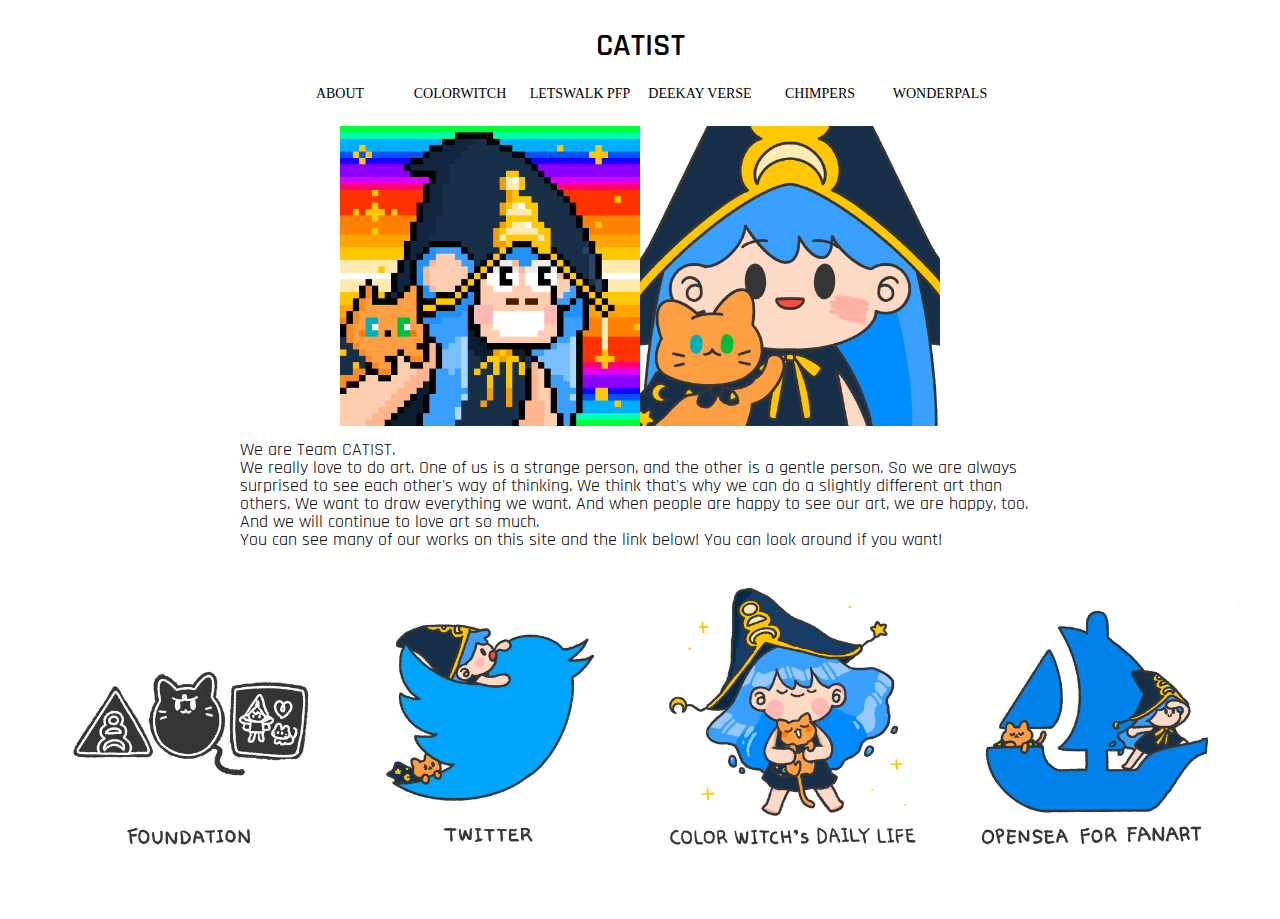
<file: index.html>
<!DOCTYPE html>
<html lang="en">

    <div id="no-mobile">
        <p alin="center">PLEASE VISIT ON A DESKTOP</p>
    </div>

<head>
    <meta charset="UTF-8">
    <meta http-equiv="X-UA-Compatible" content="IE=edge">
    <meta name="viewport" content="width=device-width, initial-scale=1.0">
    <link rel="stylesheet" href="styles.css">
    <title>CATIST</title>
</head>
<header class="header-top">CATIST</header>
<nav class="nav-main">
    <a class="link-main" href="about.html">ABOUT</a>
    <a class="link-main" href="colorwitch.html">COLORWITCH</a>
    <a class="link-main" href="letswalkpfp.html">LETSWALK PFP</a>
    <a class="link-main" href="deekayverse.html">DEEKAY VERSE</a>
    <a class="link-main" href="chimpers.html">CHIMPERS</a>
    <a class="link-main" href="wonderpals.html">WONDERPALS</a>
</nav>
<body>
    <main>
        <div class="about-images">
            <img src="images/witchimp_l.PNG" alt="">
            <img src="images/PFP.png" alt="">
        </div>
        
        <div class="about-introduce">
            <p class="about-introduce__words">We are Team CATIST.</p>
            <p class="about-introduce__words">We really love to do art. One of us is a strange person, and the other is a gentle person. So we are always surprised to see each other's way of thinking. We think that's why we can do a slightly different art than others. We want to draw everything we want. And when people are happy to see our art, we are happy, too. And we will continue to love art so much.</p>
            <p class="about-introduce__words">You can see many of our works on this site and the link below! You can look around if you want!</p>
        </div>

        <nav class="nav-about">
            <a href="https://foundation.app/@CATIST_NFT" target="_blank"><img src="images/FOUNDATION_J.png" alt=""></a>
            <a href="https://twitter.com/catist_nft" target="_blank"><img src="images/TWITTER_J.png" alt=""></a>
            <a href="https://opensea.io/collection/colorwitch-dailylife" target="_blank"><img src="images/DAILYLIFE.png" alt=""></a>
            <a href="https://opensea.io/collection/fanart-of-catist" target="_blank"><img src="images/OPENSEA_J.png" alt=""></a>
        </nav>
    </main>
</body>
</html>
</file>
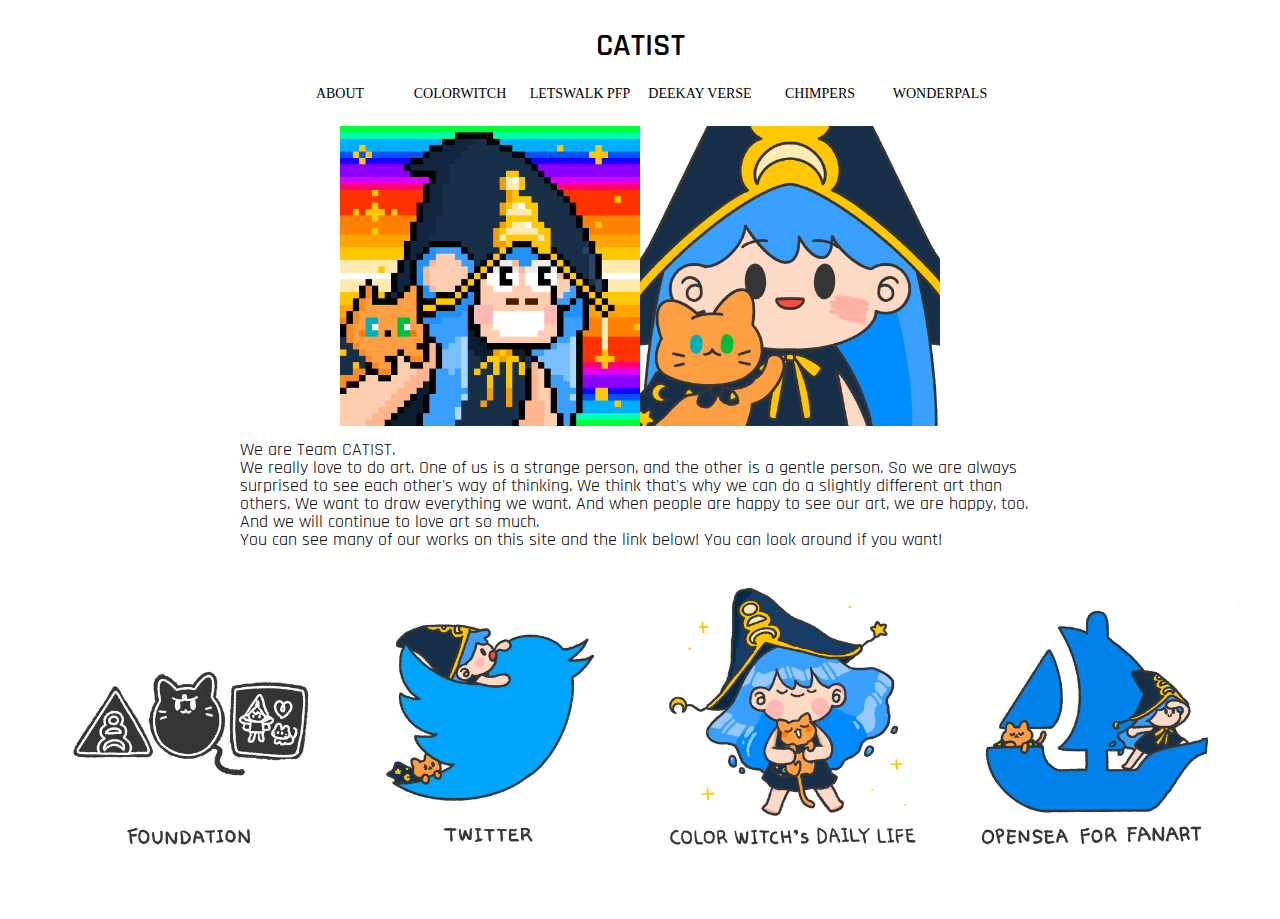
<file: about.html>
<!DOCTYPE html>
<html lang="en">

    <div id="no-mobile">
        <p alin="center">PLEASE VISIT ON A DESKTOP</p>
    </div>

<head>
    <meta charset="UTF-8">
    <meta http-equiv="X-UA-Compatible" content="IE=edge">
    <meta name="viewport" content="width=device-width, initial-scale=1.0">
    <link rel="stylesheet" href="styles.css">
    <title>CATIST</title>
</head>

<p class="header-top">CATIST</p>
<nav class="nav-main">
    <a class="link-main" href="about.html">ABOUT</a>
    <a class="link-main" href="colorwitch.html">COLORWITCH</a>
    <a class="link-main" href="letswalkpfp.html">LETSWALK PFP</a>
    <a class="link-main" href="deekayverse.html">DEEKAY VERSE</a>
    <a class="link-main" href="chimpers.html">CHIMPERS</a>
    <a class="link-main" href="wonderpals.html">WONDERPALS</a>
</nav>
<body>
    <main>
        <div class="about-images">
            <img src="images/witchimp_l.PNG" alt="">
            <img src="images/PFP.png" alt="">
        </div>
        
        <div class="about-introduce">
            <p class="about-introduce__words">We are Team CATIST.</p>
            <p class="about-introduce__words">We really love to do art. One of us is a strange person, and the other is a gentle person. So we are always surprised to see each other's way of thinking. We think that's why we can do a slightly different art than others. We want to draw everything we want. And when people are happy to see our art, we are happy, too. And we will continue to love art so much.</p>
            <p class="about-introduce__words">You can see many of our works on this site and the link below! You can look around if you want!</p>
        </div>

        <nav class="nav-about">
            <a href="https://foundation.app/@CATIST_NFT" target="_blank"><img src="images/FOUNDATION_J.png" alt=""></a>
            <a href="https://twitter.com/catist_nft" target="_blank"><img src="images/TWITTER_J.png" alt=""></a>
            <a href="https://opensea.io/collection/colorwitch-dailylife" target="_blank"><img src="images/DAILYLIFE.png" alt=""></a>
            <a href="https://opensea.io/collection/fanart-of-catist" target="_blank"><img src="images/OPENSEA_J.png" alt=""></a>
        </nav>



    </main>
</body>
</html>
</file>
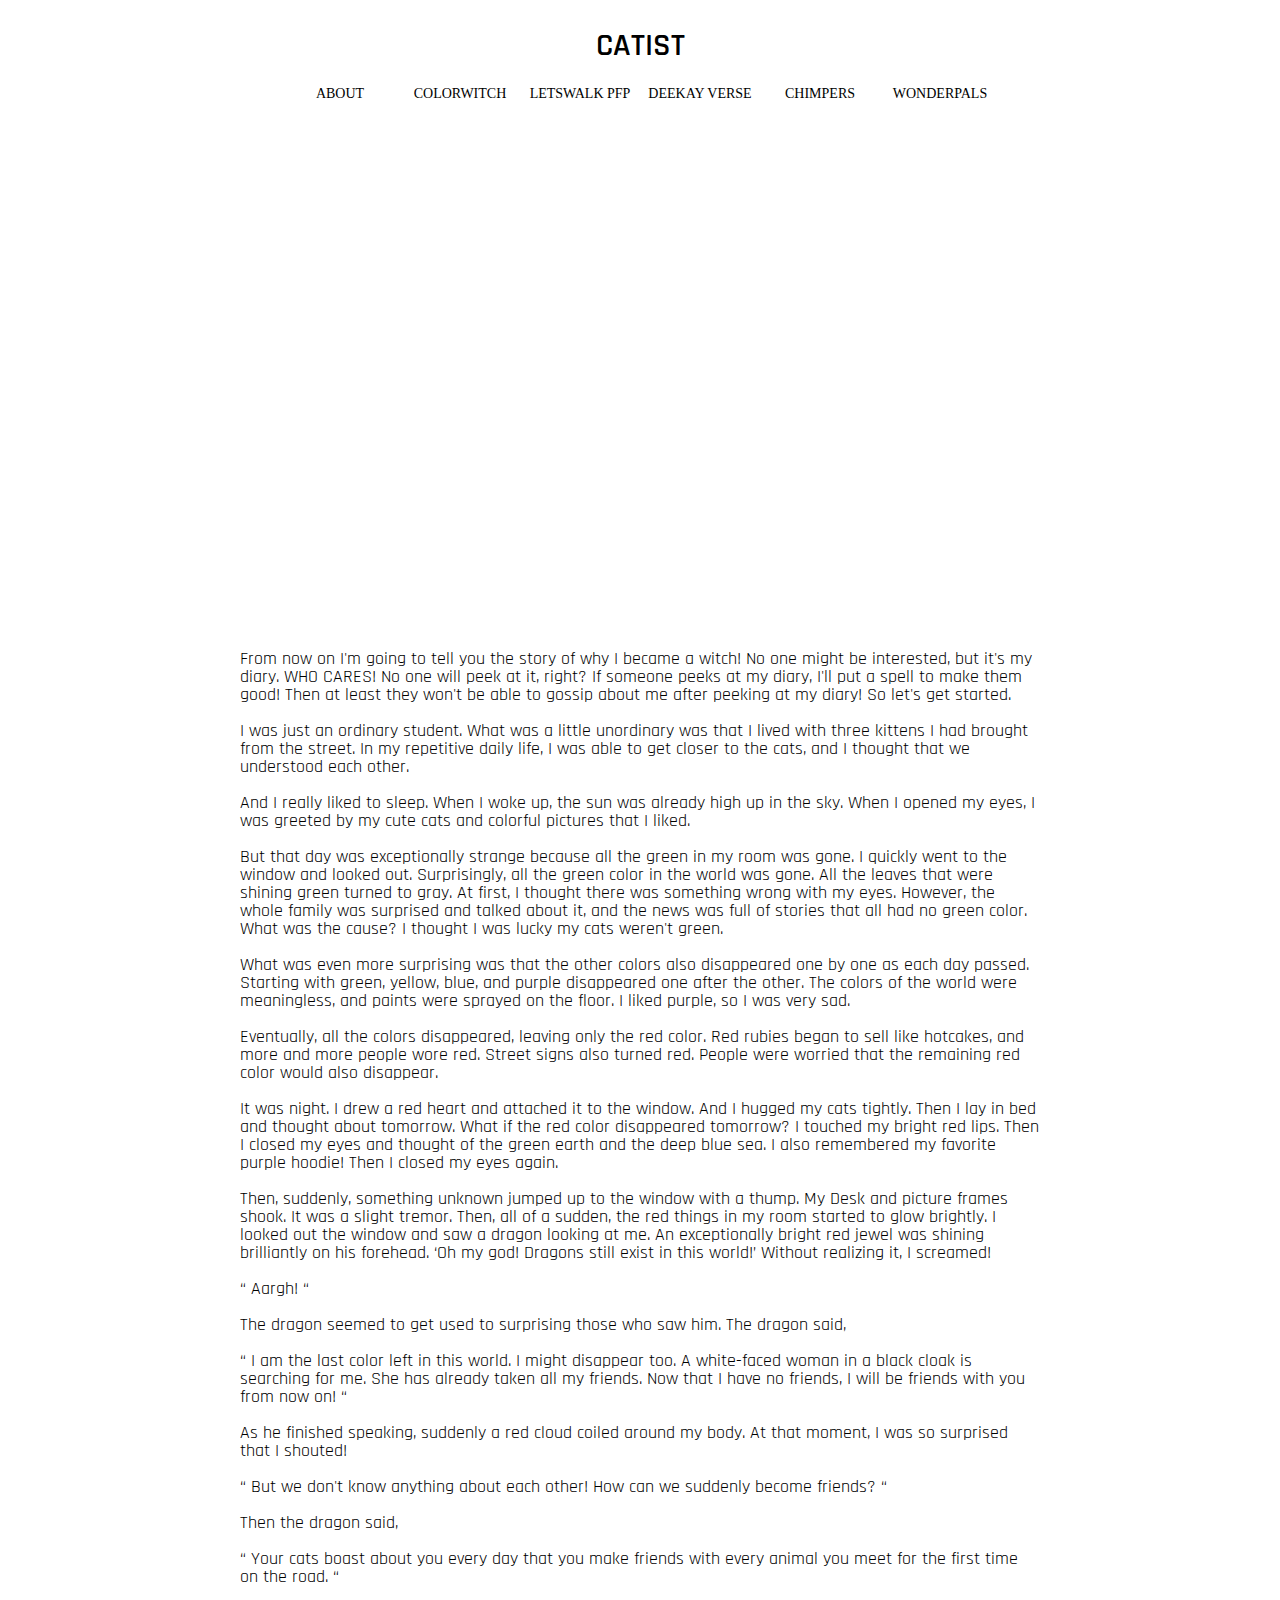
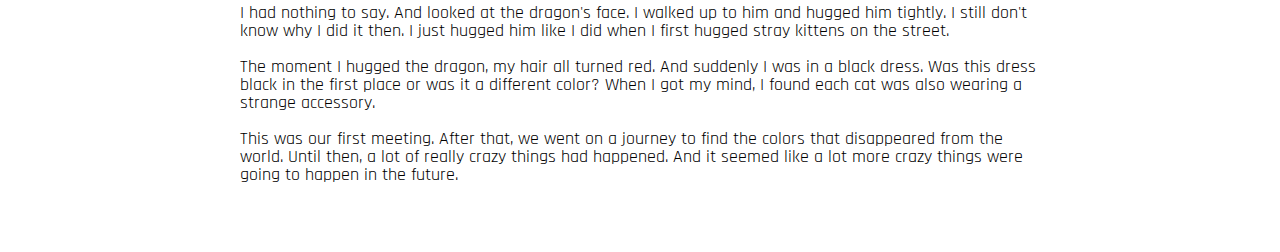
<file: colorwitch.html>
<!DOCTYPE html>
<html lang="en">

    <div id="no-mobile">
        <p alin="center">PLEASE VISIT ON A DESKTOP</p>
    </div>

<head>
    <meta charset="UTF-8">
    <meta http-equiv="X-UA-Compatible" content="IE=edge">
    <meta name="viewport" content="width=device-width, initial-scale=1.0">
    <link rel="stylesheet" href="styles.css">
    <title>CATIST</title>
</head>
<header class="header-top">CATIST</header>
<nav class="nav-main">
    <a class="link-main" href="about.html">ABOUT</a>
    <a class="link-main" href="colorwitch.html">COLORWITCH</a>
    <a class="link-main" href="letswalkpfp.html">LETSWALK PFP</a>
    <a class="link-main" href="deekayverse.html">DEEKAY VERSE</a>
    <a class="link-main" href="chimpers.html">CHIMPERS</a>
    <a class="link-main" href="wonderpals.html">WONDERPALS</a>
</nav>
<body>
    <main>
        <p align="middle">
        <iframe width="590" height="500" src="https://www.youtube.com/embed/lE3Xed1YUnI?controls=0" title="YouTube video player" frameborder="0" allow="accelerometer; autoplay; clipboard-write; encrypted-media; gyroscope; picture-in-picture" allowfullscreen></iframe>
        </p>

        <div class="colorwitch-stories">
        <p class="colorwitch-story">From now on I'm going to tell you the story of why I became a witch! No one might be interested, but it's my diary. WHO CARES! No one will peek at it, right? If someone peeks at my diary, I'll put a spell to make them good! Then at least they won't be able to gossip about me after peeking at my diary! So let's get started.</p>
        <br>
        <p class="colorwitch-story">I was just an ordinary student. What was a little unordinary was that I lived with three kittens I had brought from the street. In my repetitive daily life, I was able to get closer to the cats, and I thought that we understood each other.</p>
        <br>
        <p class="colorwitch-story">And I really liked to sleep. When I woke up, the sun was already high up in the sky. When I opened my eyes, I was greeted by my cute cats and colorful pictures that I liked.</p>
        <br>
        <p class="colorwitch-story">But that day was exceptionally strange because all the green in my room was gone. I quickly went to the window and looked out. Surprisingly, all the green color in the world was gone. All the leaves that were shining green turned to gray. At first, I thought there was something wrong with my eyes. However, the whole family was surprised and talked about it, and the news was full of stories that all had no green color. What was the cause? I thought I was lucky my cats weren't green.</p>
        <br>
        <p class="colorwitch-story">What was even more surprising was that the other colors also disappeared one by one as each day passed. Starting with green, yellow, blue, and purple disappeared one after the other. The colors of the world were meaningless, and paints were sprayed on the floor. I liked purple, so I was very sad.</p>
        <br>
        <p class="colorwitch-story">Eventually, all the colors disappeared, leaving only the red color. Red rubies began to sell like hotcakes, and more and more people wore red. Street signs also turned red. People were worried that the remaining red color would also disappear. </p>
        <br>
        <p class="colorwitch-story">It was night. I drew a red heart and attached it to the window. And I hugged my cats tightly. Then I lay in bed and thought about tomorrow. What if the red color disappeared tomorrow? I touched my bright red lips. Then I closed my eyes and thought of the green earth and the deep blue sea. I also remembered my favorite purple hoodie! Then I closed my eyes again.</p>
        <br>
        <p class="colorwitch-story">Then, suddenly, something unknown jumped up to the window with a thump. My Desk and picture frames shook. It was a slight tremor. Then, all of a sudden, the red things in my room started to glow brightly. I looked out the window and saw a dragon looking at me. An exceptionally bright red jewel was shining brilliantly on his forehead. ‘Oh my god! Dragons still exist in this world!’ Without realizing it, I screamed!</p>
        <br>
        <p class="colorwitch-story">“ Aargh! “ </p>
        <br>
        <p class="colorwitch-story">The dragon seemed to get used to surprising those who saw him. The dragon said, </p>
        <br>
        <p class="colorwitch-story">“ I am the last color left in this world. I might disappear too. A white-faced woman in a black cloak is searching for me. She has already taken all my friends. Now that I have no friends, I will be friends with you from now on! “</p>
        <br>
        <p class="colorwitch-story">As he finished speaking, suddenly a red cloud coiled around my body. At that moment, I was so surprised that I shouted!</p>
        <br>
        <p class="colorwitch-story">“ But we don't know anything about each other! How can we suddenly become friends? “</p>
        <br>
        <p class="colorwitch-story">Then the dragon said,</p>
        <br>
        <p class="colorwitch-story">“ Your cats boast about you every day that you make friends with every animal you meet for the first time on the road. “</p>
        <br>
        <p class="colorwitch-story">I had nothing to say. And looked at the dragon's face. I walked up to him and hugged him tightly. I still don't know why I did it then. I just hugged him like I did when I first hugged stray kittens on the street. </p>
        <br>
        <p class="colorwitch-story">The moment I hugged the dragon, my hair all turned red. And suddenly I was in a black dress. Was this dress black in the first place or was it a different color? When I got my mind, I found each cat was also wearing a strange accessory.</p>
        <br>
        <p class="colorwitch-story">This was our first meeting. After that, we went on a journey to find the colors that disappeared from the world. Until then, a lot of really crazy things had happened. And it seemed like a lot more crazy things were going to happen in the future. </p>
        <br>
        </div>
    </main>
</body>
</html>
</file>
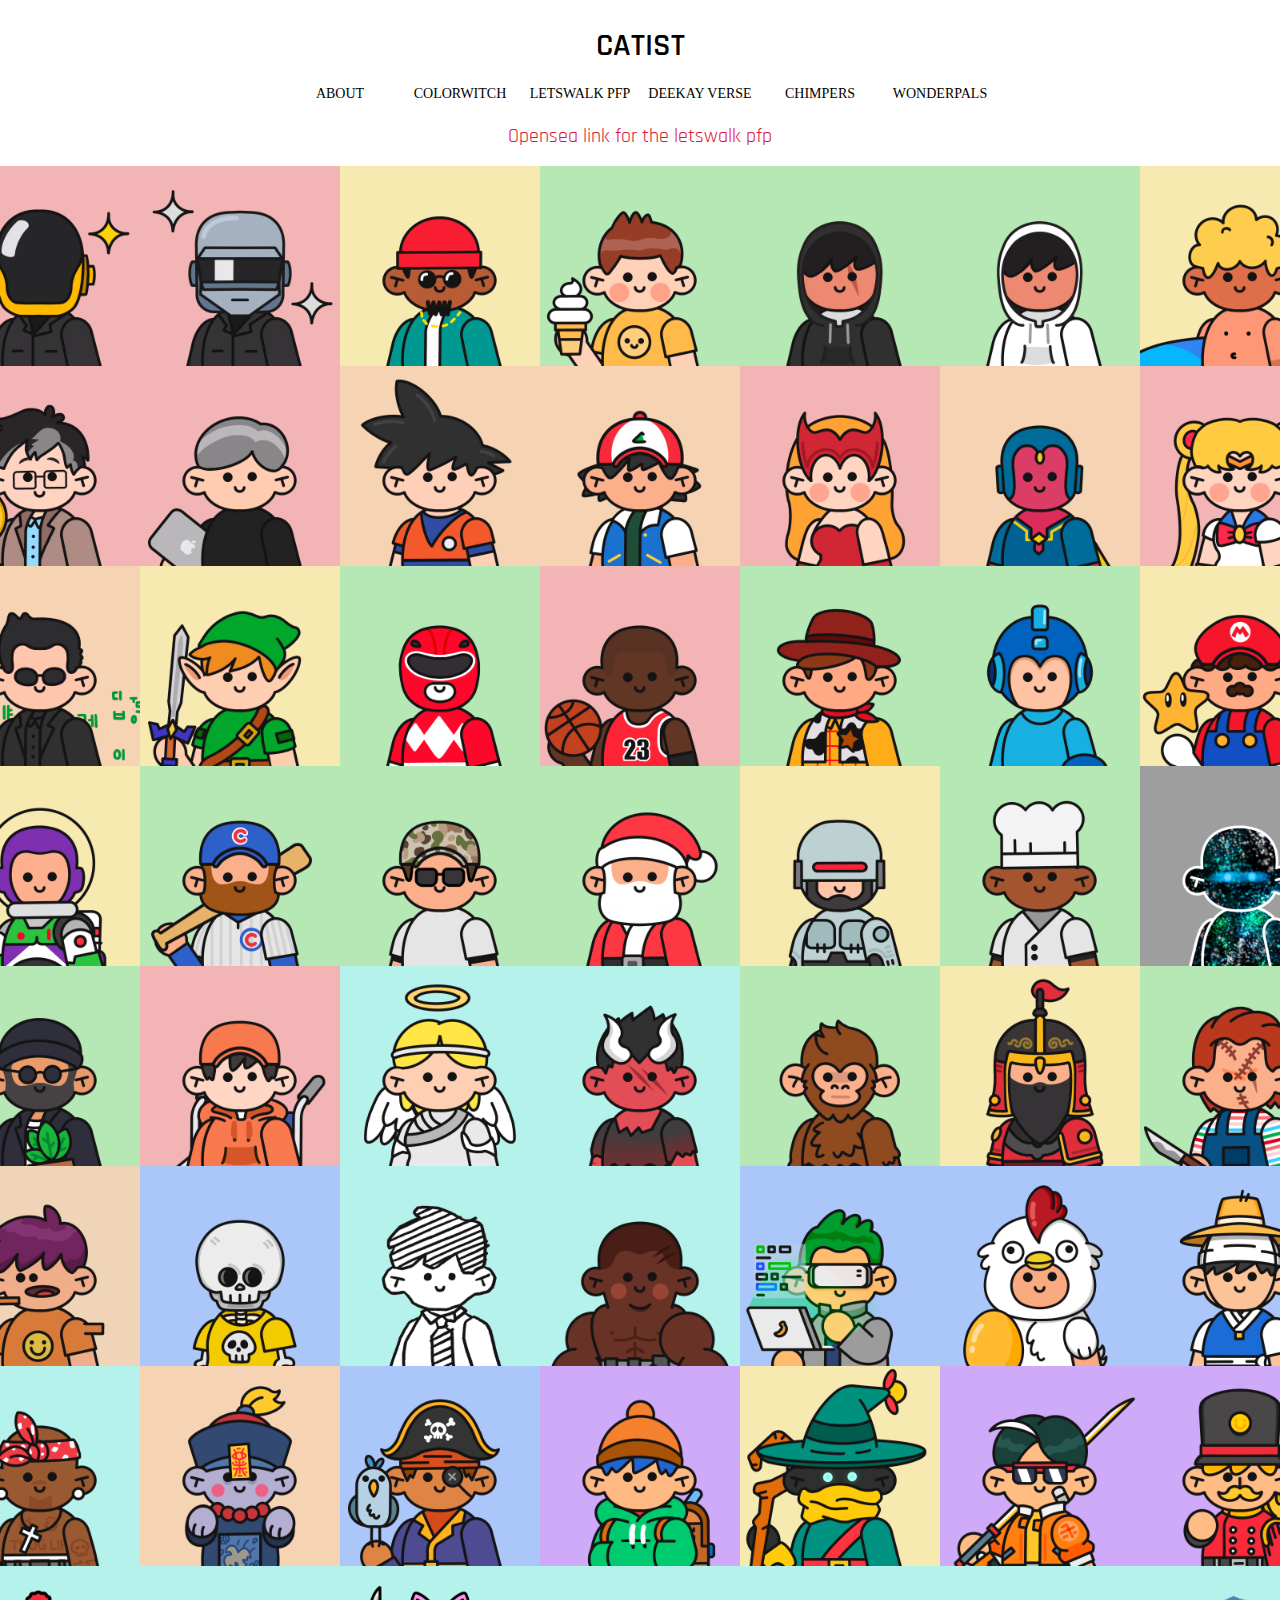
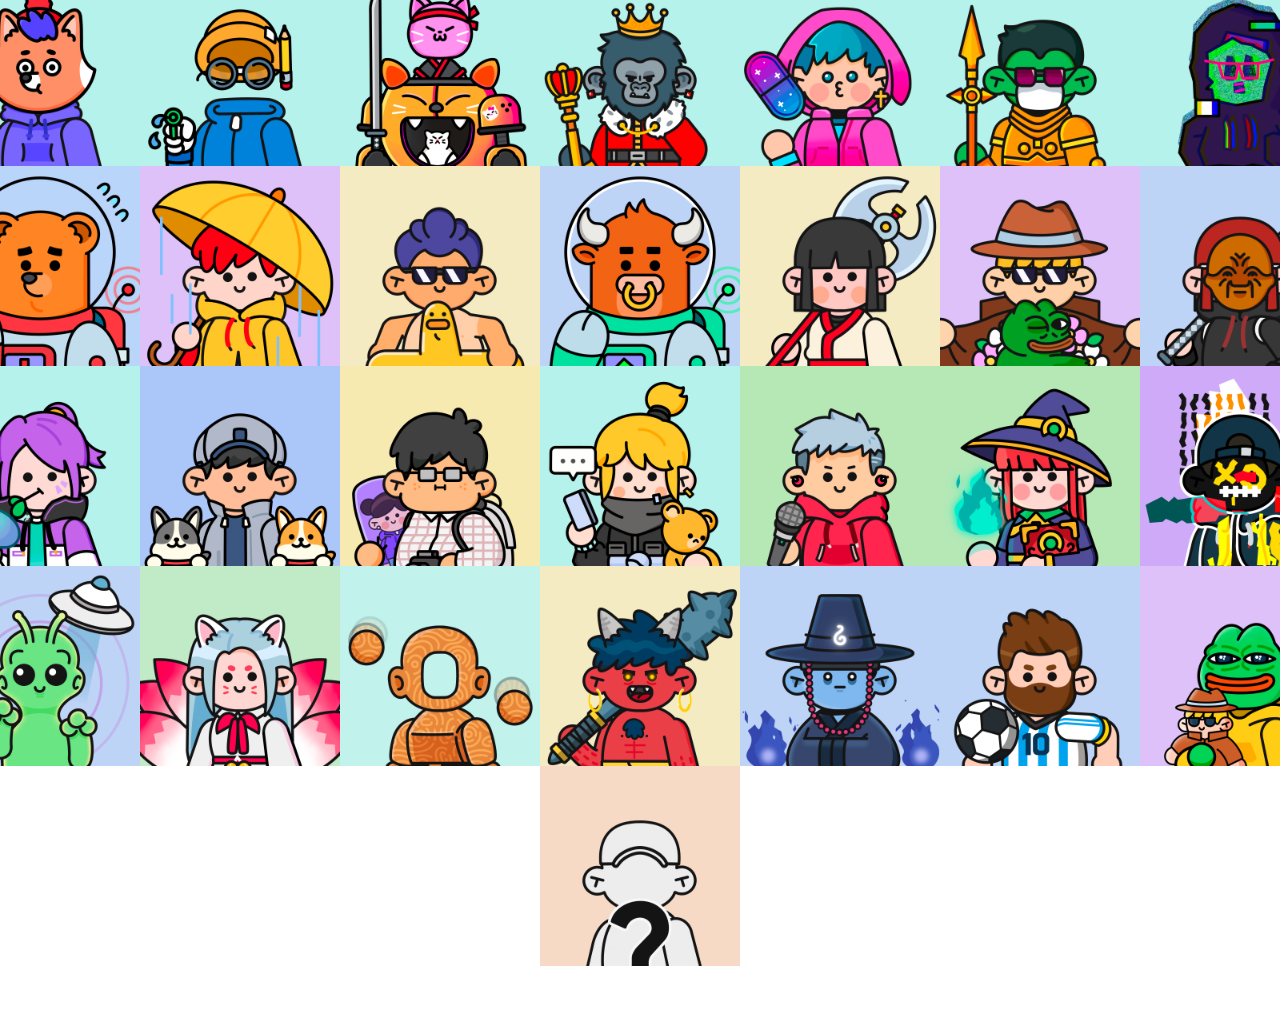
<file: letswalkpfp.html>
<!DOCTYPE html>
<html lang="en">

    <div id="no-mobile">
        <p alin="center">PLEASE VISIT ON A DESKTOP</p>
    </div>

<head>
    <meta charset="UTF-8">
    <meta http-equiv="X-UA-Compatible" content="IE=edge">
    <meta name="viewport" content="width=device-width, initial-scale=1.0">
    <link rel="stylesheet" href="styles.css">
    <title>CATIST</title>
</head>
<header class="header-top">CATIST</header>
<nav class="nav-main">
    <a class="link-main" href="about.html">ABOUT</a>
    <a class="link-main" href="colorwitch.html">COLORWITCH</a>
    <a class="link-main" href="letswalkpfp.html">LETSWALK PFP</a>
    <a class="link-main" href="deekayverse.html">DEEKAY VERSE</a>
    <a class="link-main" href="chimpers.html">CHIMPERS</a>
    <a class="link-main" href="wonderpals.html">WONDERPALS</a>
</nav>
<body>
    <main>
        <nav class="battle-info">
            <a class="battle-info-link" target="_blank" href="https://opensea.io/collection/letswalk-pfp">Opensea link for the letswalk pfp</a>
        </nav>
        
        <div class="letswalkpfp-images">
            <img src="images/letswalkpfp/001.png" alt="">
            <img src="images/letswalkpfp/002.png" alt="">
            <img src="images/letswalkpfp/003.png" alt="">
            <img src="images/letswalkpfp/004.png" alt="">
            <img src="images/letswalkpfp/005.png" alt="">
            <img src="images/letswalkpfp/006.png" alt="">
            <img src="images/letswalkpfp/007.png" alt="">
            <img src="images/letswalkpfp/008.png" alt="">
            <img src="images/letswalkpfp/009.png" alt="">
        </div>
        <div class="letswalkpfp-images">
            <img src="images/letswalkpfp/010.png" alt="">
            <img src="images/letswalkpfp/011.png" alt="">
            <img src="images/letswalkpfp/012.png" alt="">
            <img src="images/letswalkpfp/013.png" alt="">
            <img src="images/letswalkpfp/014.png" alt="">
            <img src="images/letswalkpfp/015.png" alt="">
            <img src="images/letswalkpfp/016.png" alt="">
            <img src="images/letswalkpfp/017.png" alt="">
            <img src="images/letswalkpfp/018.png" alt="">
        </div>
        <div class="letswalkpfp-images">
            <img src="images/letswalkpfp/019.png" alt="">
            <img src="images/letswalkpfp/020.png" alt="">
            <img src="images/letswalkpfp/021.png" alt="">
            <img src="images/letswalkpfp/022.png" alt="">
            <img src="images/letswalkpfp/023.png" alt="">
            <img src="images/letswalkpfp/024.png" alt="">
            <img src="images/letswalkpfp/025.png" alt="">
            <img src="images/letswalkpfp/026.png" alt="">
            <img src="images/letswalkpfp/027.png" alt="">
        </div>
        <div class="letswalkpfp-images">
            <img src="images/letswalkpfp/028.png" alt="">
            <img src="images/letswalkpfp/029.png" alt="">
            <img src="images/letswalkpfp/030.png" alt="">
            <img src="images/letswalkpfp/031.png" alt="">
            <img src="images/letswalkpfp/032.png" alt="">
            <img src="images/letswalkpfp/033.png" alt="">
            <img src="images/letswalkpfp/034.png" alt="">
            <img src="images/letswalkpfp/035.png" alt="">
            <img src="images/letswalkpfp/036.png" alt="">
        </div>
        <div class="letswalkpfp-images">
            <img src="images/letswalkpfp/037.png" alt="">
            <img src="images/letswalkpfp/038.png" alt="">
            <img src="images/letswalkpfp/039.png" alt="">
            <img src="images/letswalkpfp/040.png" alt="">
            <img src="images/letswalkpfp/041.png" alt="">
            <img src="images/letswalkpfp/042.png" alt="">
            <img src="images/letswalkpfp/043.png" alt="">
            <img src="images/letswalkpfp/044.png" alt="">
            <img src="images/letswalkpfp/045.png" alt="">
        </div>
        <div class="letswalkpfp-images">
            <img src="images/letswalkpfp/046.png" alt="">
            <img src="images/letswalkpfp/047.gif" alt="">
            <img src="images/letswalkpfp/048.png" alt="">
            <img src="images/letswalkpfp/049.png" alt="">
            <img src="images/letswalkpfp/050.png" alt="">
            <img src="images/letswalkpfp/051.png" alt="">
            <img src="images/letswalkpfp/052.png" alt="">
            <img src="images/letswalkpfp/053.png" alt="">
            <img src="images/letswalkpfp/054.png" alt="">
        </div>
        <div class="letswalkpfp-images">
            <img src="images/letswalkpfp/055.png" alt="">
            <img src="images/letswalkpfp/056.png" alt="">
            <img src="images/letswalkpfp/057.png" alt="">
            <img src="images/letswalkpfp/058.png" alt="">
            <img src="images/letswalkpfp/059.png" alt="">
            <img src="images/letswalkpfp/060.png" alt="">
            <img src="images/letswalkpfp/061.png" alt="">
            <img src="images/letswalkpfp/062.png" alt="">
            <img src="images/letswalkpfp/063.png" alt="">
        </div>
        <div class="letswalkpfp-images">
            <img src="images/letswalkpfp/064.png" alt="">
            <img src="images/letswalkpfp/065.png" alt="">
            <img src="images/letswalkpfp/066.png" alt="">
            <img src="images/letswalkpfp/067.png" alt="">
            <img src="images/letswalkpfp/068.png" alt="">
            <img src="images/letswalkpfp/069.png" alt="">
            <img src="images/letswalkpfp/070.png" alt="">
            <img src="images/letswalkpfp/071.png" alt="">
            <img src="images/letswalkpfp/072.png" alt="">
        </div>
        <div class="letswalkpfp-images">
            <img src="images/letswalkpfp/073.png" alt="">
            <img src="images/letswalkpfp/074.png" alt="">
            <img src="images/letswalkpfp/075.png" alt="">
            <img src="images/letswalkpfp/076.png" alt="">
            <img src="images/letswalkpfp/077.png" alt="">
            <img src="images/letswalkpfp/078.png" alt="">
            <img src="images/letswalkpfp/079.png" alt="">
            <img src="images/letswalkpfp/080.png" alt="">
            <img src="images/letswalkpfp/081.png" alt="">
        </div>
        <div class="letswalkpfp-images">
            <img src="images/letswalkpfp/082.png" alt="">
            <img src="images/letswalkpfp/083.png" alt="">
            <img src="images/letswalkpfp/084.png" alt="">
            <img src="images/letswalkpfp/085.png" alt="">
            <img src="images/letswalkpfp/086.png" alt="">
            <img src="images/letswalkpfp/087.png" alt="">
            <img src="images/letswalkpfp/088.png" alt="">
            <img src="images/letswalkpfp/089.png" alt="">
            <img src="images/letswalkpfp/090.png" alt="">
        </div>
        <div class="letswalkpfp-images">
            <img src="images/letswalkpfp/091.png" alt="">
            <img src="images/letswalkpfp/092.png" alt="">
            <img src="images/letswalkpfp/093.png" alt="">
            <img src="images/letswalkpfp/094.png" alt="">
            <img src="images/letswalkpfp/095.png" alt="">
            <img src="images/letswalkpfp/096.png" alt="">
            <img src="images/letswalkpfp/097.png" alt="">
            <img src="images/letswalkpfp/098.png" alt="">
            <img src="images/letswalkpfp/099.png" alt="">
        </div>
        <div class="letswalkpfp-images">
            <img src="images/letswalkpfp/100.png" alt="">
        </div>
    </main>
</body>
</html>
</file>
<file: styles.css>
@import url('https://fonts.googleapis.com/css2?family=Rajdhani:wght@300;400;500;600;700&display=swap');
@import "components/header.css";
@import "components/no-mobile.css";
@import "reset.css";

@import "screens/about.css";
@import "screens/colorwitch.css";
@import "screens/letswalkpfp.css";
@import "screens/chimpers.css";
@import "screens/wonderpals.css";
@import "screens/deekayverse.css";


a:hover {
    text-decoration: underline;
}

body {
    margin-bottom: 50px;
}
</file>
